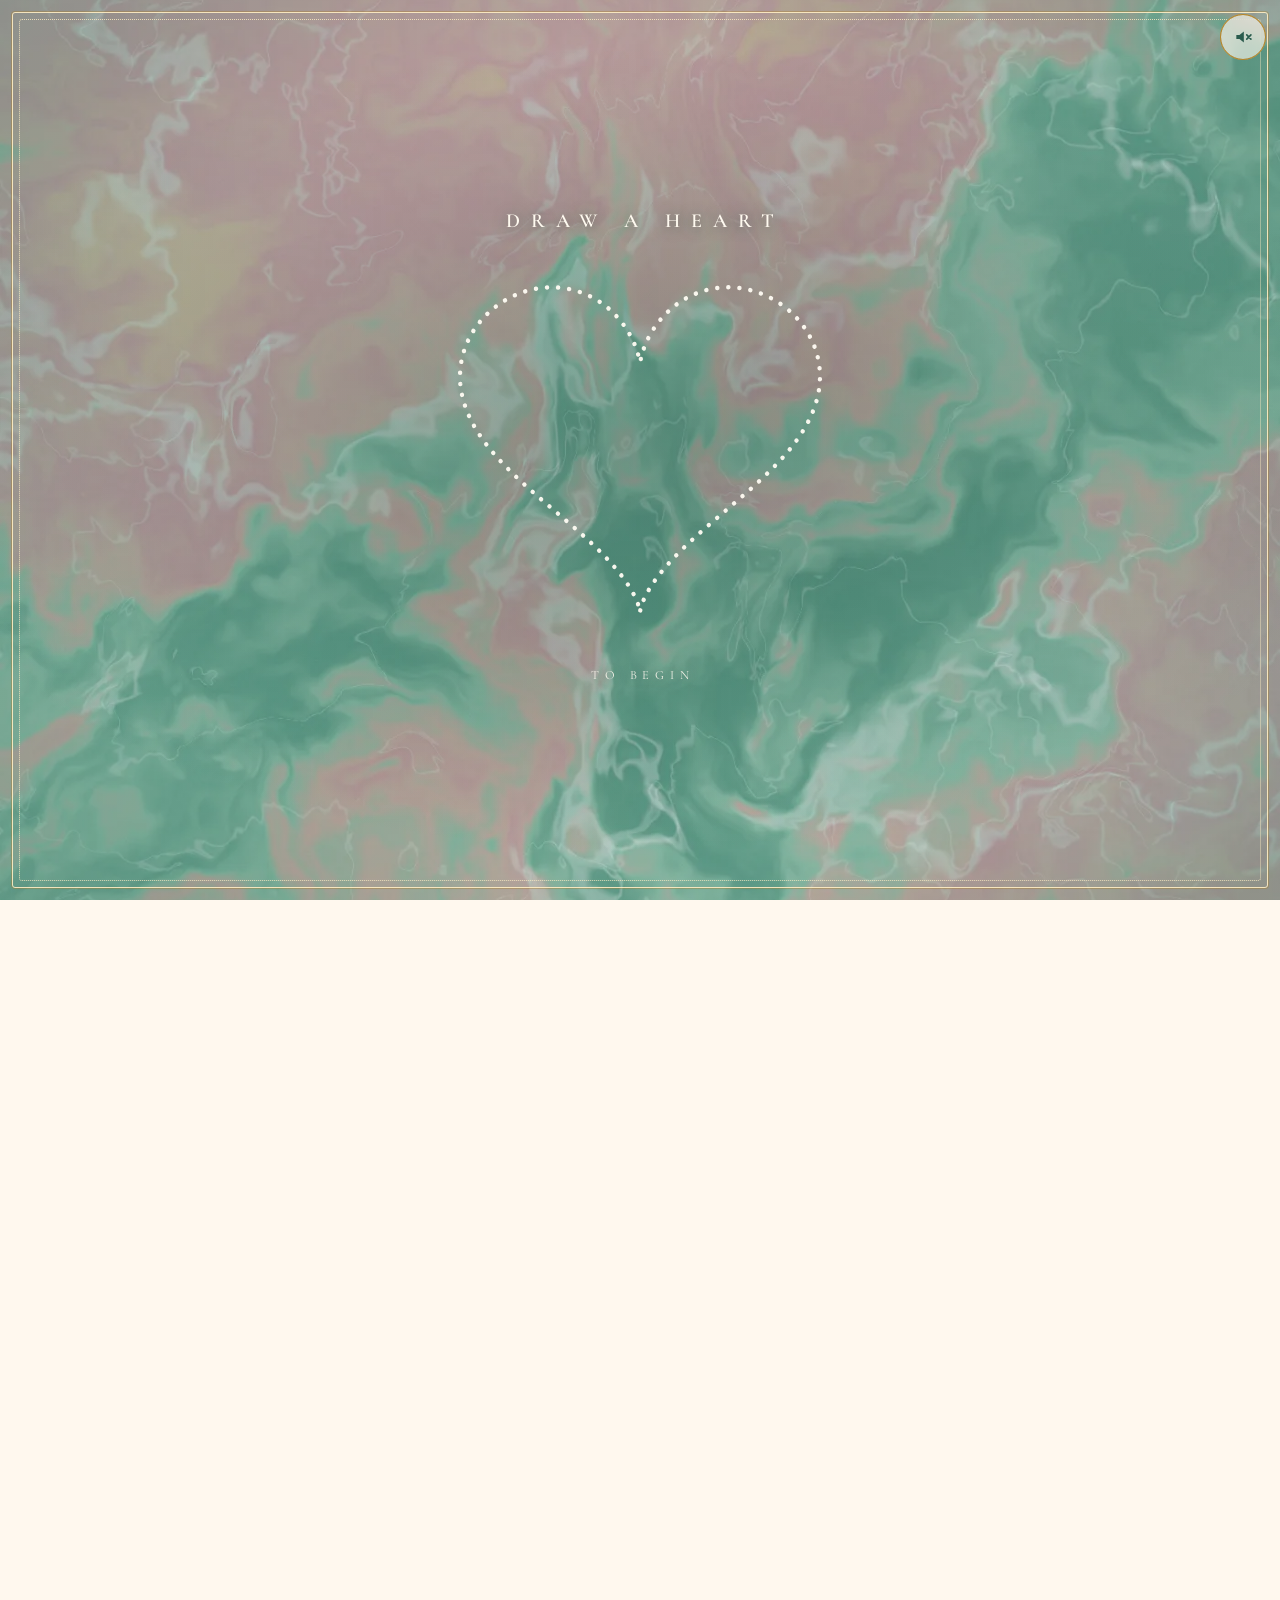
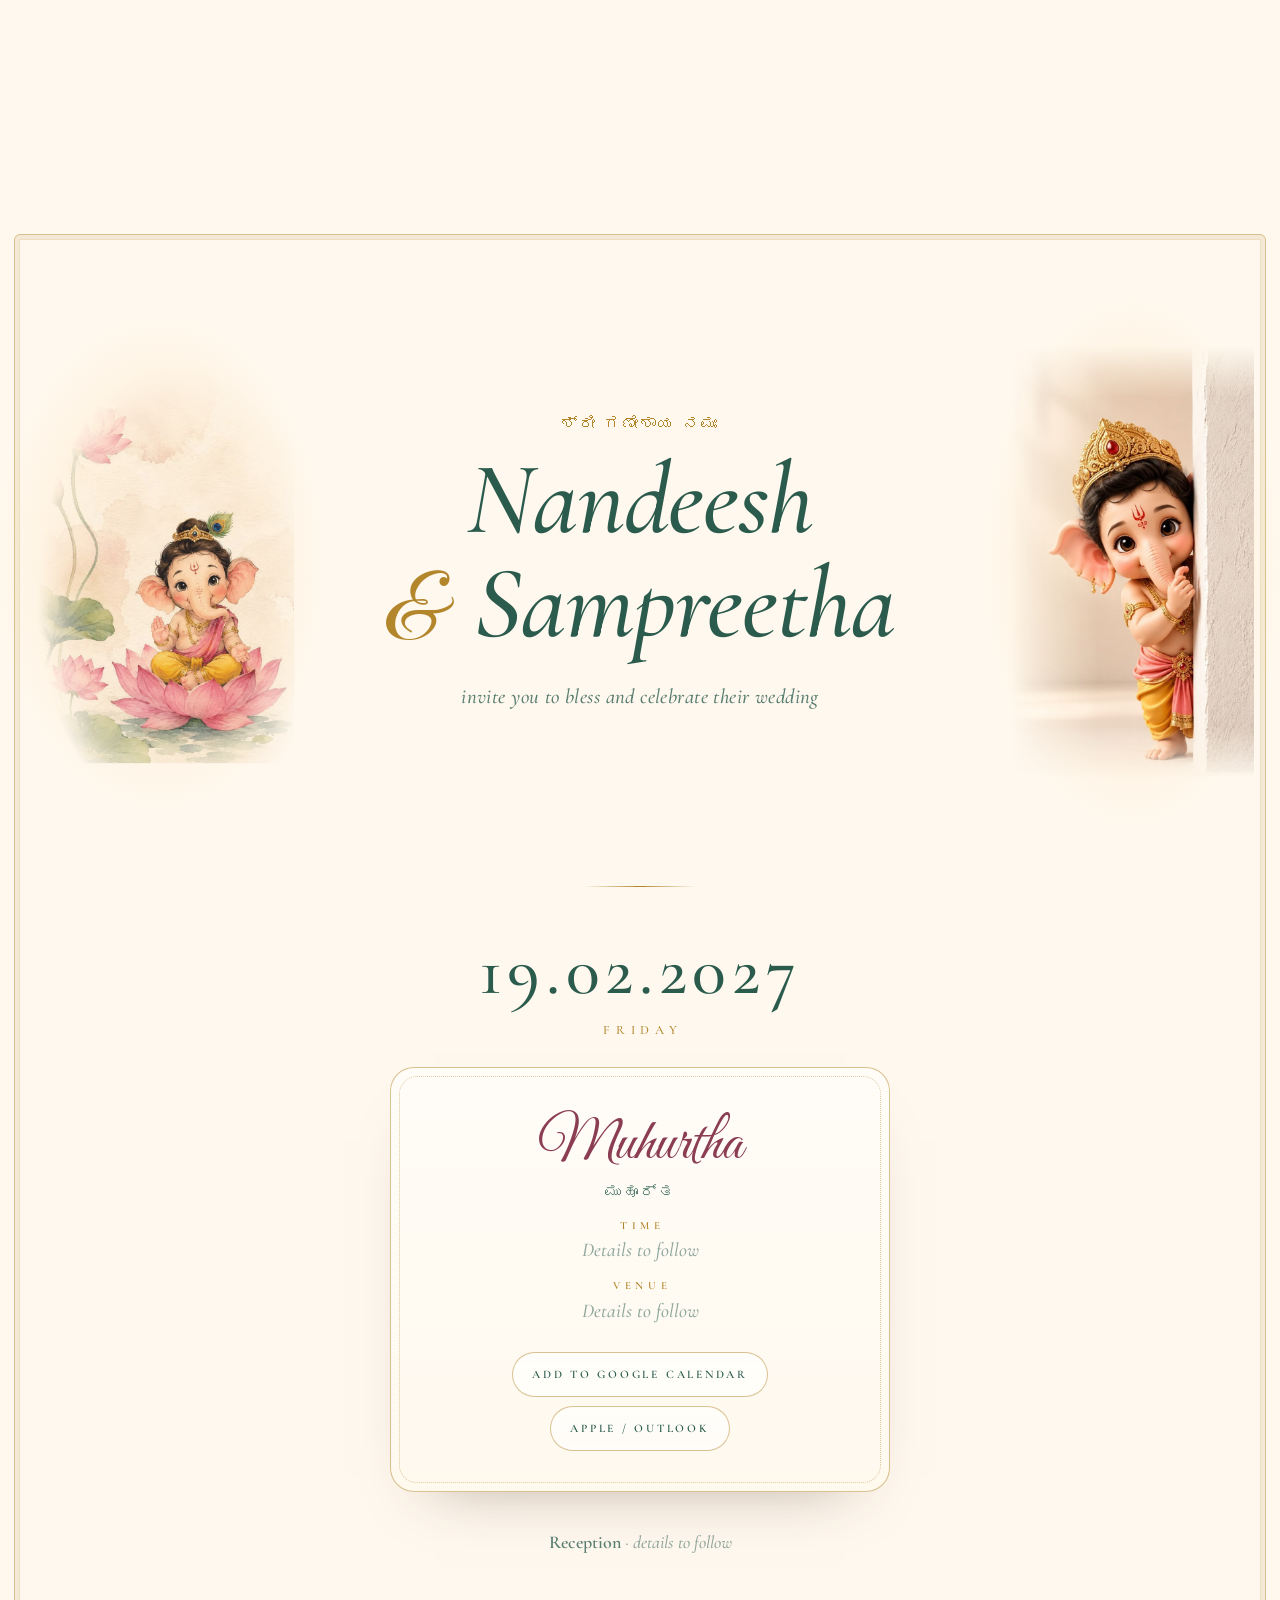
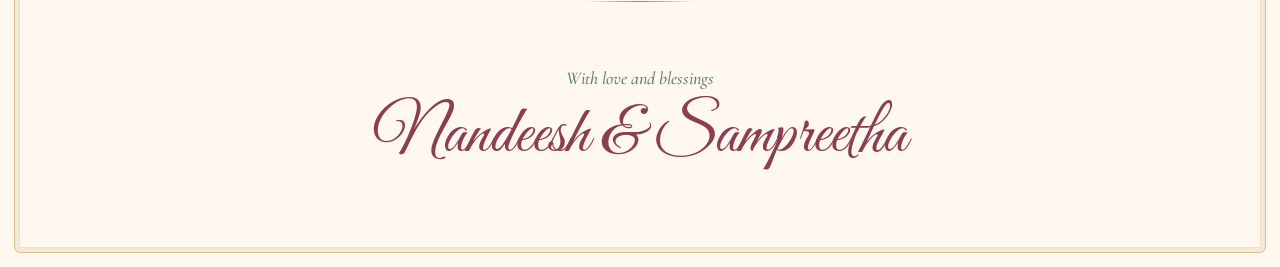
<file: draw-a-heart/index.html>
<!doctype html>
<html lang="en">
<head>
  <meta charset="utf-8">
  <meta name="viewport" content="width=device-width, initial-scale=1, viewport-fit=cover">
  <meta name="color-scheme" content="light">
  <meta name="theme-color" content="#f6c9cf">
  <title>Nandeesh &amp; Sampreetha | Wedding Invitation</title>
  <meta name="description" content="Nandeesh and Sampreetha invite you to celebrate their wedding on 19 February 2027.">
  <meta property="og:type" content="website">
  <meta property="og:title" content="Nandeesh &amp; Sampreetha | Wedding Invitation">
  <meta property="og:description" content="Draw a heart to open the invitation.">
  <link rel="icon" href="assets/favicon.svg" type="image/svg+xml">
  <link rel="preload" href="assets/fonts/cormorant-garamond.woff2" as="font" type="font/woff2" crossorigin>
  <link rel="preload" href="assets/fonts/cormorant-garamond-italic.woff2" as="font" type="font/woff2" crossorigin>
  <link rel="preload" href="assets/silk.webp" as="image">
  <link rel="preload" href="assets/art/venkatramana-logo.png" as="image">
  <link rel="stylesheet" href="css/styles.css">
  <script>(function (h) { h.className += ' js'; try { if (matchMedia('(prefers-reduced-motion: reduce)').matches) { h.className += ' no-anim'; } } catch (e) {} })(document.documentElement);</script>
  <script src="config.js" charset="utf-8" defer></script>
  <script src="assets/vendor/three.min.js" defer></script>
  <script src="js/calendar.js" defer></script>
  <script src="js/audio.js" defer></script>
  <script src="js/scene3d.js" defer></script>
  <script src="js/hands.js" defer></script>
  <script src="js/cascade.js" defer></script>
  <script src="js/draw.js" defer></script>
  <script src="js/scroll.js" defer></script>
  <script src="js/main.js" defer></script>
</head>
<body class="is-gate">

<noscript>
  <p class="noscript">Please turn on JavaScript to open this invitation.<br>Nandeesh &amp; Sampreetha &middot; 19 February 2027</p>
</noscript>

<!-- Sky for the first page: rays, soft glows, a slowly turning rangoli and temple towers -->
<div class="bg" aria-hidden="true">
  <i class="bg__rays"></i>
  <i class="bg__glow bg__glow--a"></i>
  <i class="bg__glow bg__glow--b"></i>
  <img id="mandala" class="bg__mandala" alt="" width="1024" height="1024">
  <div id="gopuram" class="bg__gopuram"></div>
</div>

<!-- Paper for the second page (fades in as the details arrive) -->
<div class="paper" aria-hidden="true"></div>

<button id="sound" class="sound is-idle" type="button" aria-pressed="false" aria-label="Sound">
  <svg class="sound__off" viewBox="0 0 24 24" aria-hidden="true" focusable="false">
    <path d="M4 9.5v5h3.8l5.2 4v-13l-5.2 4H4z" fill="currentColor"/>
    <path d="M16.5 9.5l5 5M21.5 9.5l-5 5" fill="none" stroke="currentColor" stroke-width="2" stroke-linecap="round"/>
  </svg>
  <span class="sound__bars" aria-hidden="true"><i></i><i></i><i></i><i></i></span>
</button>

<!-- Draw a heart to begin -->
<section id="gate" class="gate" aria-label="Open the invitation">
  <canvas id="draw" class="gate__canvas" aria-hidden="true"></canvas>
  <p id="gate-title" class="gate__title">Draw a heart</p>
  <p id="gate-hint" class="gate__hint" aria-live="polite">to begin</p>
  <button id="gate-auto" class="gate__auto" type="button">Tap to draw it for me</button>
</section>

<!-- The heart (3D, or a flat one if the phone cannot do 3D) settles into the emblem -->
<canvas id="scene" class="scene" aria-hidden="true"></canvas>
<svg id="heart" class="heart" viewBox="-0.58 -0.58 1.16 1.16" aria-hidden="true" focusable="false" hidden>
  <defs>
    <linearGradient id="hg-line" gradientUnits="userSpaceOnUse" x1="0" y1="-0.5" x2="0" y2="0.5">
      <stop offset="0" stop-color="#ffe3e8"/>
      <stop offset="1" stop-color="#f08aa2"/>
    </linearGradient>
    <linearGradient id="hg-fill" gradientUnits="userSpaceOnUse" x1="0" y1="-0.5" x2="0" y2="0.5">
      <stop offset="0" stop-color="#f9c0cc"/>
      <stop offset="1" stop-color="#e56f90"/>
    </linearGradient>
  </defs>
  <g class="heart__inner">
    <path id="heart-fill" class="heart__fill" fill="url(#hg-fill)"/>
    <path id="heart-line" class="heart__line" pathLength="1" fill="none" stroke="url(#hg-line)" stroke-linejoin="round" stroke-linecap="round"/>
  </g>
</svg>

<!-- Scroll story: two real hands slide in from the sides and touch, beneath the Venkatramana emblem -->
<main id="story" class="story" inert>
  <div id="stage" class="stage">
    <canvas id="hands" class="stage__hands" role="img" aria-label="His hand and her hand reaching towards each other until their fingertips touch"></canvas>
    <div id="emblem" class="emblem">
      <img src="assets/art/venkatramana-logo.png" alt="Sri Venkateswara emblem" width="520" height="468" decoding="async">
    </div>
    <p id="cue" class="cue" aria-hidden="true"><span id="cue-text">Scroll</span><i class="cue__line"></i></p>
  </div>
</main>

<!-- Flower petals pour from the touching fingertips down to the names -->
<canvas id="cascade" class="cascade" aria-hidden="true"></canvas>

<section id="details" class="details" aria-label="Wedding details" inert>
  <div class="names-block">
    <figure class="art art--baby" aria-hidden="true">
      <img src="assets/art/ganesha-baby.jpg" alt="" width="736" height="1104" loading="lazy" decoding="async">
    </figure>
    <div id="names" class="names">
      <p id="blessing" class="names__blessing reveal" lang="kn"></p>
      <h1 class="names__title reveal">
        <span id="groom" class="names__a"></span>
        <span class="names__amp">&amp;</span>
        <span id="bride" class="names__b"></span>
      </h1>
      <p id="invite" class="names__invite reveal"></p>
    </div>
    <figure class="art art--standing" aria-hidden="true">
      <img src="assets/art/ganesha-standing.jpg" alt="" width="736" height="1307" loading="lazy" decoding="async">
    </figure>
  </div>
  <div class="details__inner">
    <hr class="rule reveal">
    <p id="date" class="date reveal"></p>
    <div id="events" class="events"></div>
    <hr class="rule reveal">
    <p id="closing" class="closing reveal"></p>
  </div>
</section>

</body>
</html>
</file>
<file: draw-a-heart/css/styles.css>
/* ============================================================================
   Nandeesh & Sampreetha - "Draw a heart" invitation
   Pastel, South Indian: blush, mint and cream, with temple gold.
   1. Fonts and tokens   2. Base   3. Sky and ornaments   4. Sound button
   5. Gate (draw a heart)   6. Story: heart, emblem, hands, petals
   7. Details: names, Ganesha art, date, events   8. Second page background
   9. Still mode
   ========================================================================== */

/* 1. FONTS AND TOKENS ------------------------------------------------------ */
@font-face {
  font-family: "Cormorant Garamond";
  font-style: normal;
  font-weight: 300 700;
  font-display: swap;
  src: url("../assets/fonts/cormorant-garamond.woff2") format("woff2");
}
@font-face {
  font-family: "Cormorant Garamond";
  font-style: italic;
  font-weight: 300 700;
  font-display: swap;
  src: url("../assets/fonts/cormorant-garamond-italic.woff2") format("woff2");
}
@font-face {
  font-family: "Great Vibes";
  font-style: normal;
  font-weight: 400;
  font-display: swap;
  src: url("../assets/fonts/great-vibes.woff2") format("woff2");
}

:root {
  --cream: #fff8ee;
  --paper: #fbeed8;
  --blush: #fbe3e6;
  --mint: #d7eee3;
  --ink: #2a5b4d;
  --ink-dim: rgba(42, 91, 77, 0.78);
  --ink-faint: rgba(42, 91, 77, 0.52);
  --gold: #b3862c;
  --gold-light: #e8c775;
  --rose: #d9798f;
  --maroon: #8b3d52;
  --line: rgba(179, 134, 44, 0.5);

  --font-script: "Great Vibes", "Snell Roundhand", "Brush Script MT", cursive;
  --font-serif: "Cormorant Garamond", "Iowan Old Style", "Palatino Linotype", Georgia, serif;
  --font-kn: "Noto Serif Kannada", "Noto Sans Kannada", "Nirmala UI", "Kannada Sangam MN", Tunga, var(--font-serif);

  --ease: cubic-bezier(0.22, 0.61, 0.36, 1);
  --story-length: 380vh;
}

/* 2. BASE ------------------------------------------------------------------ */
*, *::before, *::after { box-sizing: border-box; }

html {
  background: var(--cream);
  color-scheme: light;
  -webkit-text-size-adjust: 100%;
  text-size-adjust: 100%;
}

body {
  margin: 0;
  min-height: 100vh;
  font-family: var(--font-serif);
  font-size: 1.125rem;
  line-height: 1.5;
  color: var(--ink);
  background: transparent;
  -webkit-font-smoothing: antialiased;
  text-rendering: optimizeLegibility;
}

html.js body.is-gate { overflow: hidden; }

[lang="kn"] { font-family: var(--font-kn); }

:focus-visible { outline: 2px solid var(--gold); outline-offset: 3px; }

p { margin: 0; }

.noscript {
  position: fixed;
  inset: 0;
  z-index: 100;
  display: grid;
  place-content: center;
  padding: 2rem;
  text-align: center;
  background: var(--cream);
  font-size: 1.3rem;
  line-height: 1.8;
}

/* 3. SKY AND ORNAMENTS (first page) ------------------------------------------ */
.bg {
  position: fixed;
  inset: 0;
  z-index: 0;
  overflow: hidden;
  pointer-events: none;
  background:
    radial-gradient(90% 50% at 50% -4%, rgba(255, 255, 255, 0.95), rgba(255, 255, 255, 0) 70%),
    radial-gradient(70% 45% at 92% 52%, rgba(249, 196, 210, 0.6), rgba(249, 196, 210, 0) 70%),
    radial-gradient(80% 55% at 4% 76%, rgba(178, 222, 200, 0.75), rgba(178, 222, 200, 0) 70%),
    linear-gradient(180deg, #fdf2e4 0%, #fbe1e2 40%, #dcefe4 80%, #cde7da 100%);
}
.bg__rays {
  position: absolute;
  left: 50%;
  top: -6%;
  width: 150vmax;
  height: 150vmax;
  margin-left: -75vmax;
  background: conic-gradient(from 134deg at 50% 0%,
    rgba(255, 255, 255, 0) 0deg, rgba(255, 255, 255, 0.34) 6deg, rgba(255, 255, 255, 0) 13deg,
    rgba(255, 255, 255, 0) 22deg, rgba(255, 255, 255, 0.24) 30deg, rgba(255, 255, 255, 0) 38deg,
    rgba(255, 255, 255, 0) 47deg, rgba(255, 255, 255, 0.3) 55deg, rgba(255, 255, 255, 0) 63deg,
    rgba(255, 255, 255, 0) 72deg, rgba(255, 255, 255, 0.2) 79deg, rgba(255, 255, 255, 0) 86deg,
    rgba(255, 255, 255, 0) 360deg);
  -webkit-mask-image: radial-gradient(closest-side, #000 20%, rgba(0, 0, 0, 0) 100%);
  mask-image: radial-gradient(closest-side, #000 20%, rgba(0, 0, 0, 0) 100%);
  transform-origin: 50% 0;
  animation: rays 36s ease-in-out infinite alternate;
}
@keyframes rays { from { transform: rotate(-3deg); } to { transform: rotate(3deg); } }

.bg__glow { position: absolute; border-radius: 50%; }
.bg__glow--a {
  width: 70vmax; height: 70vmax; left: -26vmax; top: 6%;
  background: radial-gradient(circle, rgba(255, 214, 190, 0.5), rgba(255, 214, 190, 0) 66%);
  animation: drift-a 30s ease-in-out infinite alternate;
}
.bg__glow--b {
  width: 60vmax; height: 60vmax; right: -22vmax; bottom: -10%;
  background: radial-gradient(circle, rgba(196, 232, 214, 0.65), rgba(196, 232, 214, 0) 66%);
  animation: drift-b 36s ease-in-out infinite alternate;
}
@keyframes drift-a { to { transform: translate3d(8vmax, 4vmax, 0); } }
@keyframes drift-b { to { transform: translate3d(-8vmax, -5vmax, 0); } }

/* A big rangoli (kolam) that turns slowly behind the hands. */
.bg__mandala {
  position: absolute;
  left: var(--m-x, 50%);
  top: var(--m-y, 62%);
  width: var(--m-size, 90vmin);
  height: var(--m-size, 90vmin);
  margin: calc(var(--m-size, 90vmin) / -2) 0 0 calc(var(--m-size, 90vmin) / -2);
  opacity: var(--m-o, 0);
  animation: spin 160s linear infinite;
}
@keyframes spin { to { transform: rotate(360deg); } }

/* Temple towers in the mist at the bottom. */
.bg__gopuram {
  position: absolute;
  left: 0;
  right: 0;
  bottom: 0;
  height: 30vh;
  opacity: var(--g-o, 0);
}
.bg__gopuram svg { display: block; width: 100%; height: 100%; }

/* 4. SOUND BUTTON ----------------------------------------------------------- */
.sound {
  position: fixed;
  z-index: 60;
  top: max(14px, env(safe-area-inset-top));
  right: max(14px, env(safe-area-inset-right));
  display: grid;
  place-items: center;
  width: 46px;
  height: 46px;
  padding: 0;
  border: 1px solid rgba(179, 134, 44, 0.6);
  border-radius: 50%;
  background: rgba(255, 250, 240, 0.62);
  -webkit-backdrop-filter: blur(8px);
  backdrop-filter: blur(8px);
  color: var(--ink);
  cursor: pointer;
  transition: border-color 0.3s, background 0.3s;
}
.sound:hover { border-color: var(--gold); background: rgba(255, 250, 240, 0.85); }
.sound svg { width: 20px; height: 20px; }
.sound__bars { display: none; align-items: flex-end; gap: 3px; height: 16px; }
.sound__bars i {
  width: 2.5px;
  height: 100%;
  border-radius: 2px;
  background: var(--gold);
  transform-origin: bottom;
  animation: eq 1.3s ease-in-out infinite;
}
.sound__bars i:nth-child(2) { animation-delay: -0.4s; animation-duration: 1.1s; }
.sound__bars i:nth-child(3) { animation-delay: -0.8s; animation-duration: 1.5s; }
.sound__bars i:nth-child(4) { animation-delay: -0.2s; animation-duration: 1.2s; }
@keyframes eq { 0%, 100% { transform: scaleY(0.25); } 50% { transform: scaleY(1); } }
.sound.is-on .sound__bars { display: flex; }
.sound.is-on .sound__off { display: none; }
.sound.is-idle::after {
  content: "";
  position: absolute;
  inset: -1px;
  border-radius: 50%;
  border: 1px solid var(--gold);
  animation: ping 2.6s ease-out infinite;
}
@keyframes ping { 0% { transform: scale(1); opacity: 0.8; } 100% { transform: scale(1.7); opacity: 0; } }

/* 5. GATE: DRAW A HEART ----------------------------------------------------- */
.gate {
  position: fixed;
  inset: 0;
  z-index: 30;
  background:
    radial-gradient(60% 45% at 50% 50%, rgba(18, 64, 52, 0.26), rgba(18, 64, 52, 0) 100%),
    linear-gradient(rgba(30, 86, 72, 0.3), rgba(30, 86, 72, 0.3)),
    url("../assets/silk.webp") center / cover no-repeat,
    #e2a2a8;
  transition: opacity 1.1s var(--ease), visibility 0s linear 1.1s;
}
.gate.is-done { opacity: 0; visibility: hidden; pointer-events: none; }

/* zari border, like the edge of a silk saree */
.gate::before,
.gate::after {
  content: "";
  position: absolute;
  pointer-events: none;
  border-radius: 3px;
}
.gate::before { inset: 12px; border: 1px solid rgba(255, 238, 196, 0.9); box-shadow: 0 0 0 1px rgba(168, 122, 34, 0.35); }
.gate::after { inset: 19px; border: 1px dotted rgba(255, 238, 196, 0.8); }

.gate__canvas {
  position: absolute;
  inset: 0;
  display: block;
  width: 100%;
  height: 100%;
  cursor: crosshair;
  touch-action: none;
}

.gate__title,
.gate__hint,
.gate__auto {
  position: absolute;
  left: 0;
  right: 0;
  margin: 0;
  text-align: center;
  pointer-events: none;
  transition: opacity 0.7s var(--ease);
}
.gate__title {
  bottom: calc(50% + var(--heart-w, 280px) * 0.46 + 1.4rem);
  font-size: clamp(0.95rem, 3.6vw, 1.25rem);
  font-weight: 600;
  letter-spacing: 0.55em;
  text-indent: 0.55em;
  text-transform: uppercase;
  color: #fffaf0;
  text-shadow: 0 1px 14px rgba(20, 70, 56, 0.7);
}
.gate__hint {
  top: calc(50% + var(--heart-w, 280px) * 0.46 + 1.5rem);
  font-size: 0.78rem;
  letter-spacing: 0.46em;
  text-indent: 0.46em;
  text-transform: uppercase;
  color: rgba(255, 250, 240, 0.92);
  text-shadow: 0 1px 10px rgba(70, 120, 100, 0.5);
}
.gate__auto {
  top: calc(50% + var(--heart-w, 280px) * 0.46 + 4.6rem);
  left: 50%;
  right: auto;
  width: max-content;
  max-width: 90vw;
  transform: translateX(-50%) translateY(8px);
  padding: 0.7rem 1.3rem;
  border: 1px solid rgba(255, 244, 214, 0.9);
  border-radius: 999px;
  background: rgba(255, 255, 255, 0.14);
  font: inherit;
  font-size: 0.78rem;
  letter-spacing: 0.24em;
  text-transform: uppercase;
  color: #fffaf0;
  cursor: pointer;
  opacity: 0;
  transition: opacity 0.7s var(--ease), transform 0.7s var(--ease), background 0.3s;
}
.gate__auto.is-ready,
.gate__auto:focus-visible { opacity: 1; pointer-events: auto; transform: translateX(-50%); }
.gate__auto:hover { background: rgba(255, 255, 255, 0.3); }
.gate.is-success .gate__title,
.gate.is-success .gate__hint,
.gate.is-success .gate__auto { opacity: 0; pointer-events: none; }
.gate.is-help .gate__hint { color: #fff; }

/* 6. STORY: HEART, EMBLEM, HANDS, PETALS ------------------------------------- */
.story {
  position: relative;
  z-index: 3;
  height: var(--story-length);
}
.stage {
  position: sticky;
  top: 0;
  height: 100vh;
  height: 100svh;
  overflow: hidden;
}
.stage__hands {
  position: absolute;
  left: 0;
  top: 0;
  display: block;
  pointer-events: none;
  opacity: var(--stage-o, 1);
}

/* The glossy heart lives above the page, and settles into the emblem at the top of the story. */
.scene {
  position: fixed;
  left: 0;
  top: 0;
  z-index: 8;
  display: block;
  pointer-events: none;
}
.scene[hidden],
.heart[hidden] { display: none; }

/* Flat heart (only used when 3D is not available). */
.heart {
  position: fixed;
  z-index: 8;
  left: 50%;
  top: 50%;
  width: var(--heart-w, 280px);
  height: var(--heart-w, 280px);
  margin: calc(var(--heart-w, 280px) / -2) 0 0 calc(var(--heart-w, 280px) / -2);
  overflow: visible;
  opacity: 0;
  pointer-events: none;
  transform: translate3d(0, var(--hy, 0px), 0) scale(var(--hs, 1));
  will-change: transform;
  filter: drop-shadow(0 0 calc(8px + 20px * var(--glow, 0.25)) rgba(232, 120, 150, calc(0.26 + 0.4 * var(--glow, 0.25))));
}
.heart__line { stroke-width: var(--sw, 0.012); stroke-dasharray: 1 1.02; stroke-dashoffset: 1; opacity: 0; }
.heart__fill { opacity: 0; }
.heart__inner { transform-origin: center; transform-box: fill-box; }
.heart.is-bloom { opacity: var(--ho, 1); }
.heart.is-bloom .heart__line { opacity: 1; animation: heart-draw 1.3s var(--ease) forwards; }
.heart.is-bloom .heart__fill { animation: heart-fill 1.2s ease-out 0.8s forwards; }
.heart.is-bloom .heart__inner { animation: heart-beat 1.6s ease-in-out 1.7s 1; }
@keyframes heart-draw { to { stroke-dashoffset: 0; } }
@keyframes heart-fill { to { opacity: 0.92; } }
@keyframes heart-beat {
  0%, 100% { transform: scale(1); }
  18% { transform: scale(1.09); }
  36% { transform: scale(1); }
  54% { transform: scale(1.06); }
  72% { transform: scale(1); }
}

/* The Venkatramana emblem (background removed) settles where the heart lands. It lives in the
   story stage, so it scrolls away with the hands and never sits over the names. */
.emblem {
  position: absolute;
  z-index: 3;
  left: 50%;
  top: var(--e-y, 6vh);
  width: var(--e-w, 150px);
  height: var(--e-h, 135px);
  margin-left: calc(var(--e-w, 150px) / -2);
  opacity: 0;
  pointer-events: none;
  transform: translateY(-12px) scale(0.9);
  transition: opacity 1.4s var(--ease), transform 1.7s cubic-bezier(0.2, 0.8, 0.2, 1);
}
.emblem.is-on { opacity: 1; transform: none; }
.emblem img {
  position: relative;
  display: block;
  width: 100%;
  height: 100%;
  object-fit: contain;
  filter: drop-shadow(0 6px 12px rgba(150, 70, 60, 0.2));
}
.emblem::before {
  content: "";
  position: absolute;
  left: 50%;
  top: 50%;
  width: 190%;
  height: 170%;
  border-radius: 50%;
  transform: translate(-50%, -50%);
  background: radial-gradient(closest-side, rgba(255, 240, 200, 0.9), rgba(255, 214, 176, 0.36) 60%, rgba(255, 214, 176, 0) 100%);
  z-index: -1;
  pointer-events: none;
}
.emblem::after {
  content: "";
  position: absolute;
  left: 50%;
  top: 50%;
  width: 100%;
  height: 100%;
  border: 2px solid rgba(255, 238, 196, 0.95);
  border-radius: 50%;
  transform: translate(-50%, -50%) scale(0.3);
  opacity: 0;
  pointer-events: none;
}
.emblem.is-on::after { animation: ring 1.9s ease-out 0.1s 1; }
@media (prefers-reduced-motion: no-preference) {
  .emblem::before { animation: aura 4.8s ease-in-out infinite alternate; }
  .emblem img { animation: float-emblem 6s ease-in-out infinite alternate; }
}
@keyframes float-emblem { from { translate: 0 0; } to { translate: 0 -5px; } }
@keyframes aura {
  from { opacity: 0.7; transform: translate(-50%, -50%) scale(0.95); }
  to { opacity: 1; transform: translate(-50%, -50%) scale(1.07); }
}
@keyframes ring {
  0% { opacity: 0.95; transform: translate(-50%, -50%) scale(0.3); }
  100% { opacity: 0; transform: translate(-50%, -50%) scale(2.8); }
}

/* The petals pour from the touching fingertips down to the names. */
.cascade {
  position: fixed;
  left: 0;
  top: 0;
  z-index: 4;
  display: block;
  pointer-events: none;
}

.cue {
  position: absolute;
  left: 0;
  right: 0;
  bottom: max(3.5vh, env(safe-area-inset-bottom));
  text-align: center;
  font-size: 0.72rem;
  letter-spacing: 0.46em;
  text-indent: 0.46em;
  text-transform: uppercase;
  color: var(--ink-dim);
  opacity: var(--cue-o, 0);
  transition: opacity 0.6s var(--ease);
  pointer-events: none;
}
.cue__line {
  display: block;
  width: 1px;
  height: 38px;
  margin: 0.8rem auto 0;
  background: linear-gradient(var(--gold), rgba(179, 134, 44, 0));
  transform-origin: top;
  animation: cue 2.2s var(--ease) infinite;
}
@keyframes cue {
  0% { transform: scaleY(0); opacity: 1; }
  60% { transform: scaleY(1); opacity: 1; }
  100% { transform: scaleY(1); opacity: 0; }
}

/* 7. DETAILS: NAMES, GANESHA ART, DATE, EVENTS ---------------------------------- */
.details {
  position: relative;
  z-index: 5;
  overflow-x: hidden;
  overflow-x: clip;
  padding: clamp(40px, 7vh, 72px) clamp(14px, 2vw, 28px) clamp(64px, 10vh, 112px);
  text-align: center;
  color: var(--ink);
}
/* A fine double line frames the second page, like the edge of a silk saree. */
.details::before {
  content: "";
  position: absolute;
  inset: 14px;
  border: 1px solid rgba(179, 134, 44, 0.5);
  border-radius: 6px;
  box-shadow: inset 0 0 0 4px rgba(255, 250, 240, 0.4), inset 0 0 0 5px rgba(179, 134, 44, 0.22);
  pointer-events: none;
}

/* The names sit in the middle; the two Ganesha pictures flank them at the edges of the screen. */
.names-block {
  position: relative;
  display: grid;
  place-items: center;
  min-height: min(62vh, 600px);
  padding: clamp(16px, 3vh, 36px) 0;
}
.art {
  position: absolute;
  z-index: 0;
  top: 50%;
  margin: 0;
  pointer-events: none;
  translate: 0 calc(var(--dp, 0) * 40px);
}
.art img { display: block; width: 100%; height: auto; }
.art::before {
  content: "";
  position: absolute;
  inset: -12%;
  z-index: -1;
  border-radius: 50%;
  background: radial-gradient(closest-side, rgba(255, 222, 160, 0.42), rgba(255, 222, 160, 0) 100%);
}
.art--baby {
  left: 0;
  width: clamp(170px, 21vw, 340px);
  transform: translateY(-50%);
}
.art--standing {
  right: 0;
  width: clamp(150px, 19vw, 300px);
  transform: translateY(-50%);
}
/* The watercolour edges melt into the paper, so no picture frame is visible. */
.art--baby img {
  -webkit-mask-image: radial-gradient(ellipse 54% 58% at 58% 58%, #000 62%, transparent 100%);
  mask-image: radial-gradient(ellipse 54% 58% at 58% 58%, #000 62%, transparent 100%);
}
.art--standing img {
  -webkit-mask-image: linear-gradient(90deg, transparent 0%, #000 36%), linear-gradient(180deg, transparent 0%, #000 12%, #000 88%, transparent 100%);
  -webkit-mask-composite: source-in;
  mask-image: linear-gradient(90deg, transparent 0%, #000 36%), linear-gradient(180deg, transparent 0%, #000 12%, #000 88%, transparent 100%);
  mask-composite: intersect;
}

.names {
  position: relative;
  z-index: 2;
  width: min(100%, clamp(480px, 46vw, 640px));
  margin-inline: auto;
}
.names__blessing {
  margin-bottom: 0.7rem;
  font-size: 1rem;
  letter-spacing: 0.14em;
  color: var(--gold);
}
.names__blessing:empty { display: none; }
.names__title {
  margin: 0;
  font-family: var(--font-serif);
  font-style: italic;
  font-weight: 500;
  font-size: clamp(3rem, 8vw, 6.6rem);
  line-height: 1.02;
  letter-spacing: -0.01em;
  color: var(--ink);
  text-wrap: balance;
}
.names__a { display: block; }
.names__amp {
  margin-right: 0.12em;
  font-family: var(--font-script);
  font-style: normal;
  font-weight: 400;
  font-size: 0.9em;
  color: var(--gold);
}
.names__invite {
  max-width: 30rem;
  margin: 1.1rem auto 0;
  font-size: clamp(1.02rem, 2vw, 1.3rem);
  font-style: italic;
  letter-spacing: 0.02em;
  color: var(--ink-dim);
  text-wrap: balance;
}

.details__inner {
  position: relative;
  z-index: 2;
  width: min(100%, 1080px);
  margin-inline: auto;
}
.date {
  display: grid;
  justify-items: center;
  gap: 0.7rem;
  margin: 0 auto;
  color: var(--ink);
}
.date__num {
  font-size: clamp(2.5rem, 6vw, 4.4rem);
  font-weight: 500;
  line-height: 1.1;
  letter-spacing: 0.08em;
}
.date__day {
  font-size: 0.8rem;
  font-weight: 500;
  letter-spacing: 0.46em;
  text-indent: 0.46em;
  text-transform: uppercase;
  color: var(--gold);
}

.rule {
  position: relative;
  width: 7rem;
  height: 1px;
  margin: clamp(28px, 5vh, 52px) auto;
  border: 0;
  background: linear-gradient(90deg, rgba(179, 134, 44, 0), var(--gold), rgba(179, 134, 44, 0));
}
.rule::after {
  content: "";
  position: absolute;
  left: 50%;
  top: 50%;
  width: 8px;
  height: 8px;
  background: var(--gold);
  transform: translate(-50%, -50%) rotate(45deg);
}

.events {
  display: flex;
  flex-wrap: wrap;
  justify-content: center;
  gap: clamp(18px, 2.4vw, 30px);
  margin-top: clamp(20px, 3vh, 32px);
}
.event {
  position: relative;
  flex: 0 1 min(100%, 500px);
  max-width: 500px;
  margin: 0;
  padding: clamp(30px, 4vw, 44px) clamp(22px, 3vw, 40px) clamp(28px, 3.6vw, 40px);
  border: 1px solid rgba(179, 134, 44, 0.5);
  border-radius: 24px;
  background: linear-gradient(180deg, rgba(255, 253, 248, 0.86), rgba(255, 249, 238, 0.66));
  box-shadow: 0 30px 60px -44px rgba(74, 47, 37, 0.5);
}
.event::before {
  content: "";
  position: absolute;
  inset: 8px;
  border: 1px dotted rgba(179, 134, 44, 0.42);
  border-radius: 18px;
  pointer-events: none;
}
.event__title {
  margin: 0;
  font-family: var(--font-script);
  font-weight: 400;
  font-size: clamp(2.6rem, 5vw, 3.6rem);
  line-height: 1.15;
  color: var(--maroon);
}
.event__local { margin-top: 0.2rem; font-size: 0.98rem; letter-spacing: 0.1em; color: var(--ink-dim); }
.event__row { margin-top: 0.8rem; }
.event__label {
  display: block;
  font-size: 0.68rem;
  font-weight: 600;
  letter-spacing: 0.42em;
  text-indent: 0.42em;
  text-transform: uppercase;
  color: var(--gold);
}
.event__value { display: block; margin-top: 0.15rem; font-size: 1.22rem; color: var(--ink); }
.event__value--muted { color: var(--ink-faint); font-style: italic; }
.event--quiet {
  flex-basis: 100%;
  max-width: none;
  margin: 0.4rem 0 0;
  padding: 0;
  border: 0;
  border-radius: 0;
  background: none;
  box-shadow: none;
  color: var(--ink-faint);
  font-style: italic;
}
.event--quiet::before { display: none; }
.event--quiet strong { color: var(--ink-dim); font-weight: 600; font-style: normal; }

.btns { display: flex; flex-wrap: wrap; justify-content: center; gap: 0.6rem; margin-top: 1.6rem; }
.btn {
  display: inline-block;
  padding: 0.8rem 1.2rem;
  border: 1px solid var(--line);
  border-radius: 999px;
  background: rgba(255, 255, 255, 0.6);
  font: inherit;
  font-size: 0.72rem;
  font-weight: 600;
  letter-spacing: 0.24em;
  text-transform: uppercase;
  text-decoration: none;
  text-shadow: none;
  color: var(--ink);
  cursor: pointer;
  transition: background 0.3s, border-color 0.3s;
}
.btn:hover { background: #fff; border-color: var(--gold); }

.closing {
  margin: clamp(40px, 7vh, 72px) auto 0;
  font-style: italic;
  color: var(--ink-dim);
}
.closing__names {
  display: block;
  margin-top: 0.3rem;
  font-family: var(--font-script);
  font-style: normal;
  font-size: clamp(2.6rem, 6vw, 4.2rem);
  line-height: 1.2;
  color: var(--maroon);
}

.js .reveal { opacity: 0; transform: translateY(18px); transition: opacity 1s var(--ease), transform 1s var(--ease); }
.js .reveal.is-in { opacity: 1; transform: none; }
.js .art img { opacity: 0; transform: scale(1.04); transition: opacity 1.8s var(--ease), transform 2.6s var(--ease); }
.js .art.is-in img { opacity: 1; transform: none; }

/* 8. SECOND PAGE BACKGROUND, AND THE PHONE LAYOUT ------------------------------ */
.paper {
  position: fixed;
  inset: 0;
  z-index: 1;
  pointer-events: none;
  opacity: var(--paper-o, 0);
  background:
    radial-gradient(120% 60% at 50% 0%, rgba(255, 255, 255, 0.75), rgba(255, 255, 255, 0) 60%),
    radial-gradient(80% 50% at 100% 100%, rgba(236, 206, 168, 0.45), rgba(236, 206, 168, 0) 70%),
    radial-gradient(70% 45% at 0% 100%, rgba(204, 230, 214, 0.4), rgba(204, 230, 214, 0) 70%),
    linear-gradient(180deg, #fff6e6 0%, var(--paper) 55%, #f6e3c6 100%);
}

/* Phones and narrow windows: the Ganesha pictures sit above and below the names, not beside them. */
@media (max-width: 900px) {
  .details { padding-inline: 12px; }
  .details::before { inset: 9px; }
  .names-block { display: flex; flex-direction: column; align-items: center; min-height: 0; gap: clamp(14px, 3vh, 26px); }
  .art { position: relative; top: auto; left: auto; right: auto; transform: none; }
  .art--baby { width: min(clamp(140px, 38vw, 190px), 26.7vh); }
  .art--standing { width: min(clamp(140px, 40vw, 200px), 25.9vh); }
  .art--standing img {
    -webkit-mask-image: linear-gradient(90deg, transparent 0%, #000 24%, #000 76%, transparent 100%), linear-gradient(180deg, transparent 0%, #000 10%, #000 90%, transparent 100%);
    -webkit-mask-composite: source-in;
    mask-image: linear-gradient(90deg, transparent 0%, #000 24%, #000 76%, transparent 100%), linear-gradient(180deg, transparent 0%, #000 10%, #000 90%, transparent 100%);
    mask-composite: intersect;
  }
  .names { width: min(100%, 560px); }
}




@media (max-height: 520px) and (min-aspect-ratio: 11/10) {
  .names__blessing { display: none; }
  .names__invite { margin-top: 0.4rem; font-size: 0.95rem; }
}

/* 9. STILL MODE: reduced motion, or animations: false in config.js ---------- */
.no-anim .bg__rays,
.no-anim .bg__glow,
.no-anim .bg__mandala,
.no-anim .art::before,
.no-anim .emblem::before,
.no-anim .emblem::after,
.no-anim .emblem img,
.no-anim .cue__line,
.no-anim .sound__bars i,
.no-anim .sound.is-idle::after { animation: none; }
.no-anim .sound__bars i { transform: scaleY(0.6); }
.no-anim .cue { transition: none; }
.no-anim .emblem { transition: none; }
.no-anim.js .reveal { opacity: 1; transform: none; transition: none; }
.no-anim.js .art img { opacity: 1; transform: none; transition: none; }
.no-anim .heart.is-bloom .heart__line { animation: none; stroke-dashoffset: 0; }
.no-anim .heart.is-bloom .heart__fill { animation: none; opacity: 0.92; }
.no-anim .heart.is-bloom .heart__inner { animation: none; }
.no-anim .gate,
.no-anim .gate__title,
.no-anim .gate__hint,
.no-anim .gate__auto { transition: none; }
.no-anim .story { height: auto; }
.no-anim .stage { position: relative; height: 100vh; height: 100svh; }
</file>
